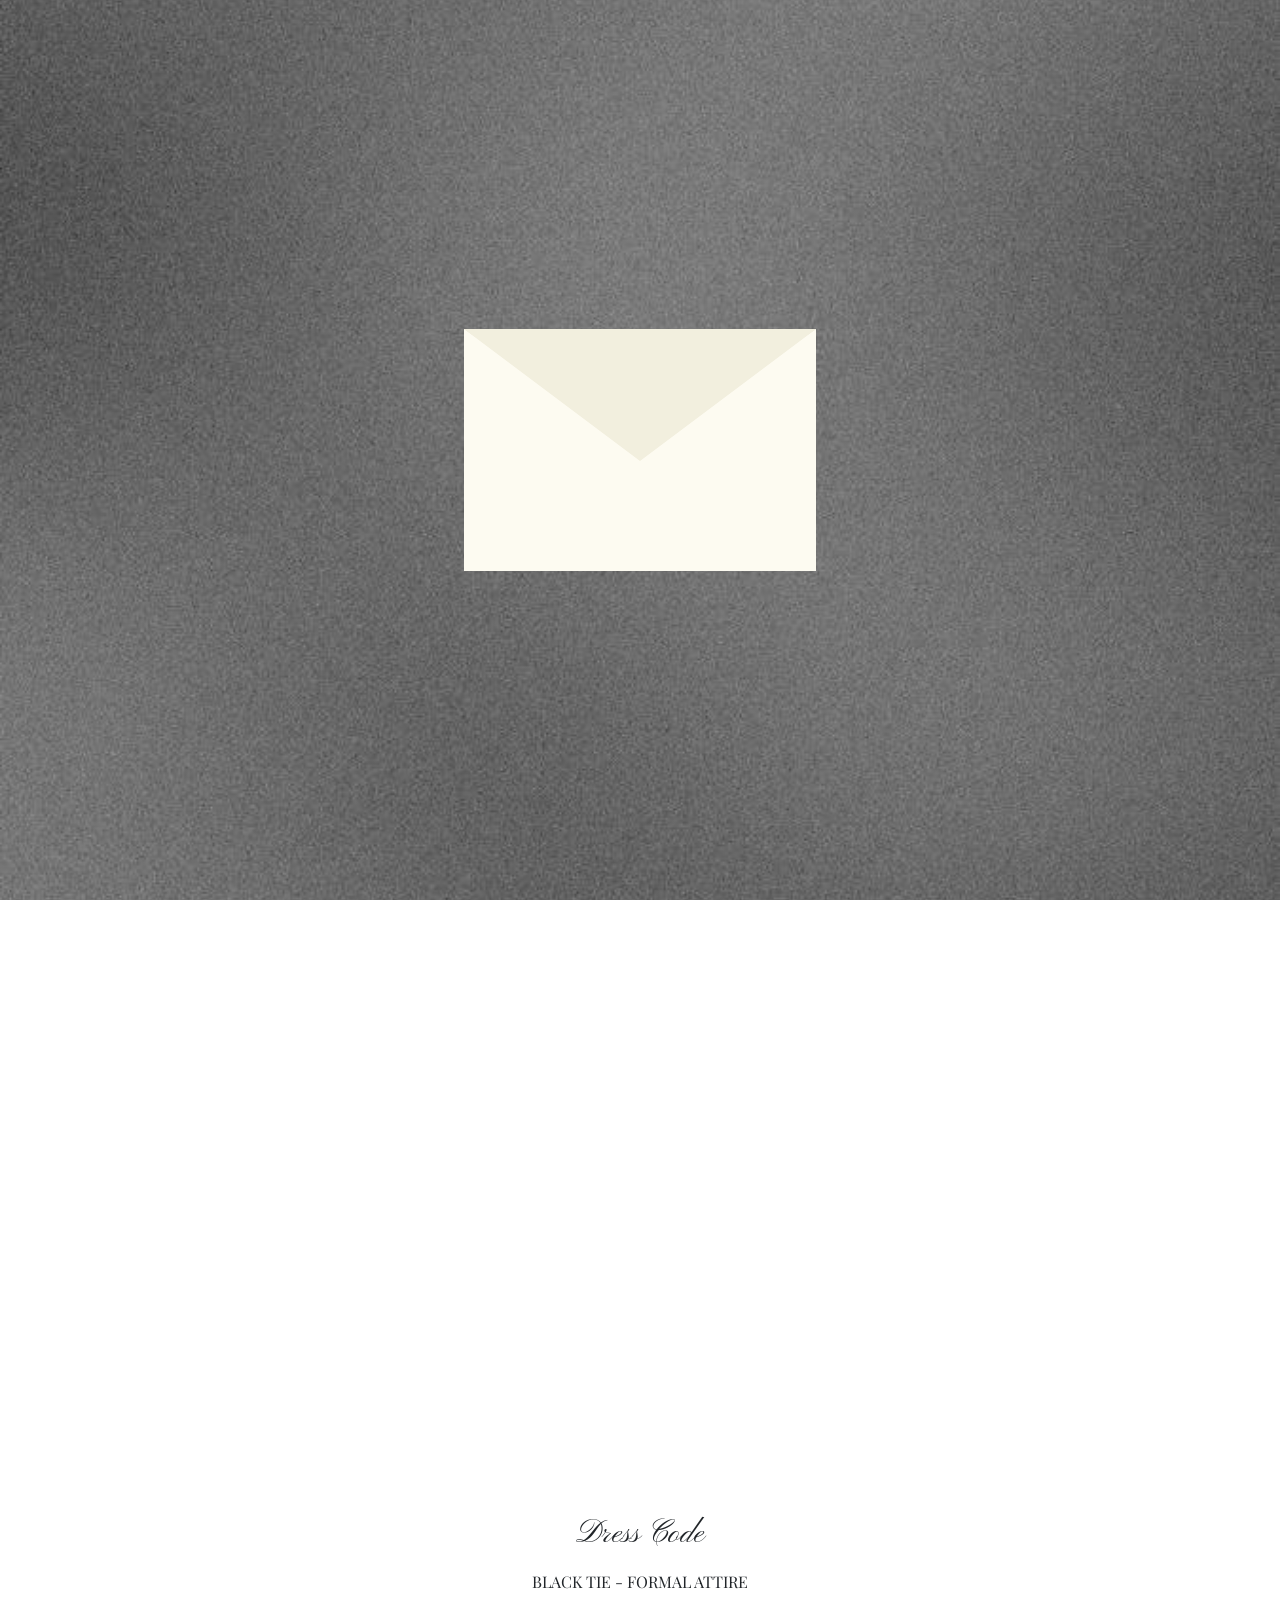
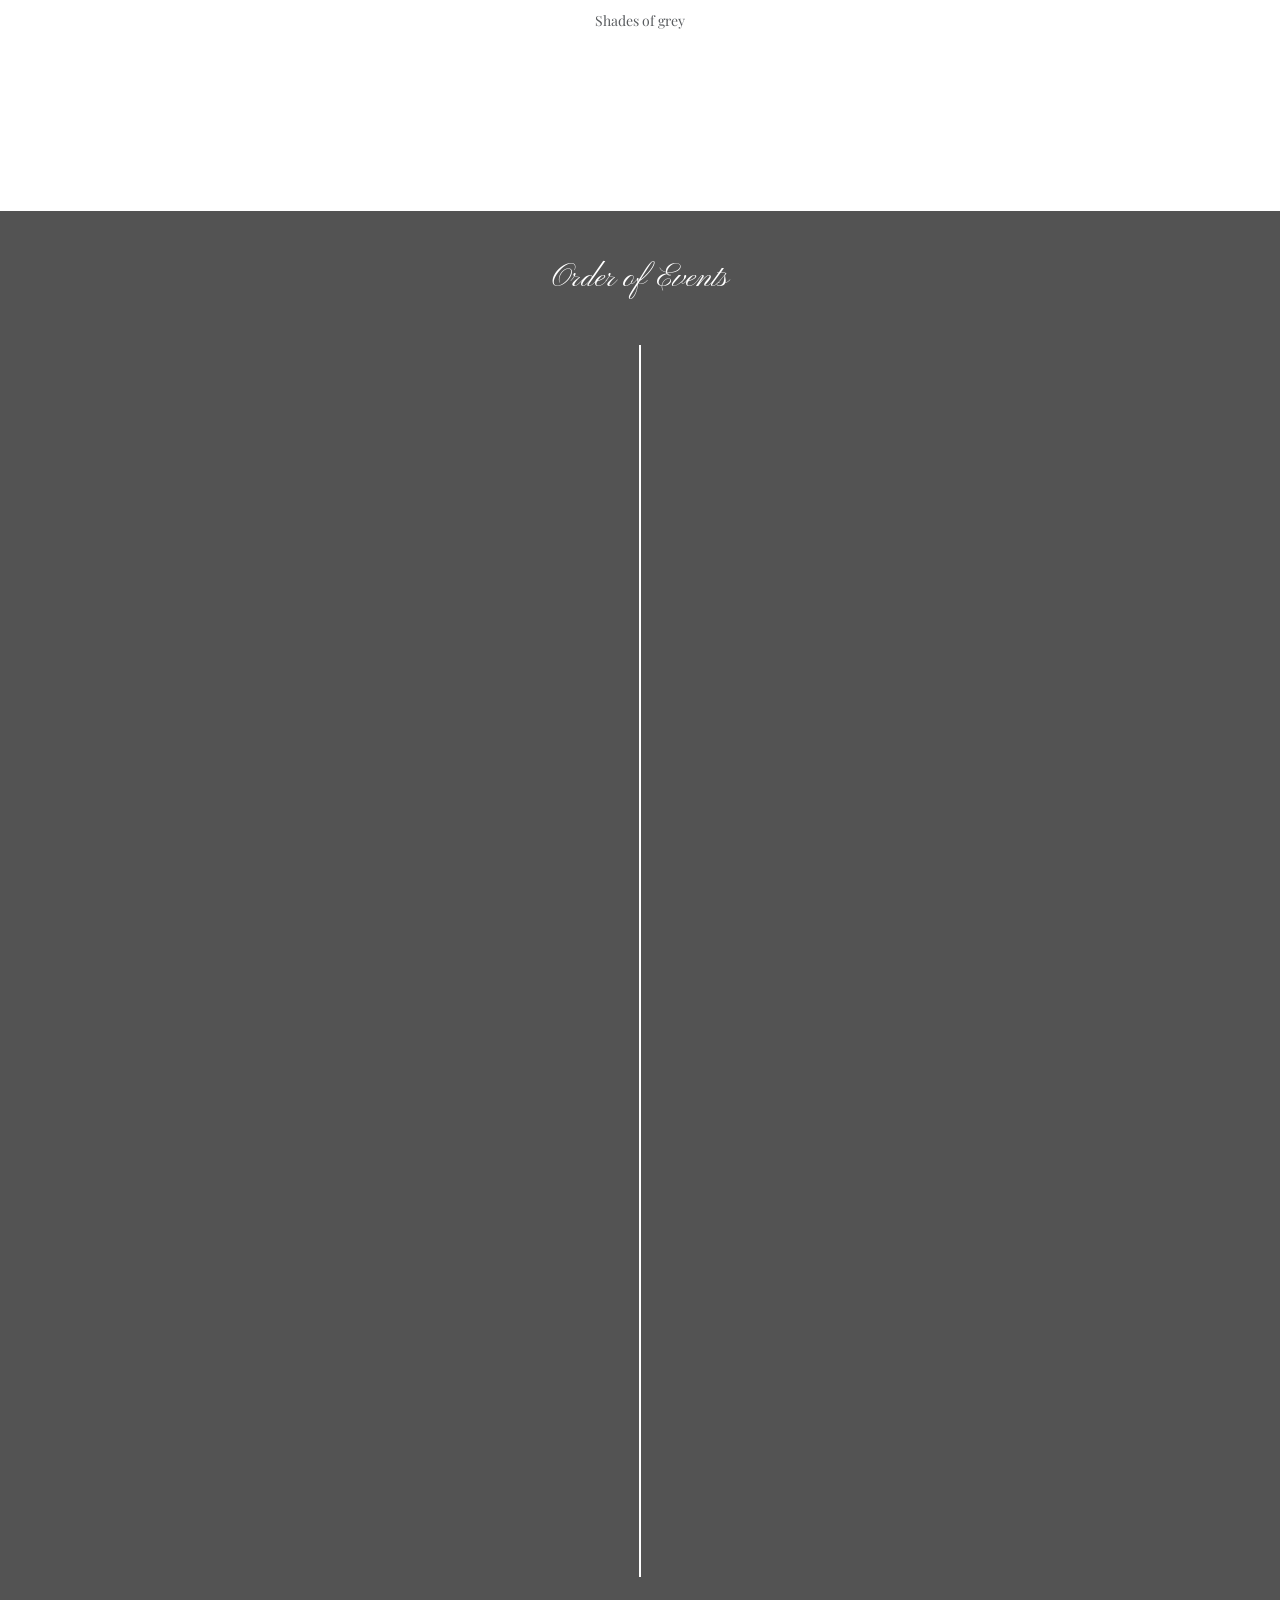
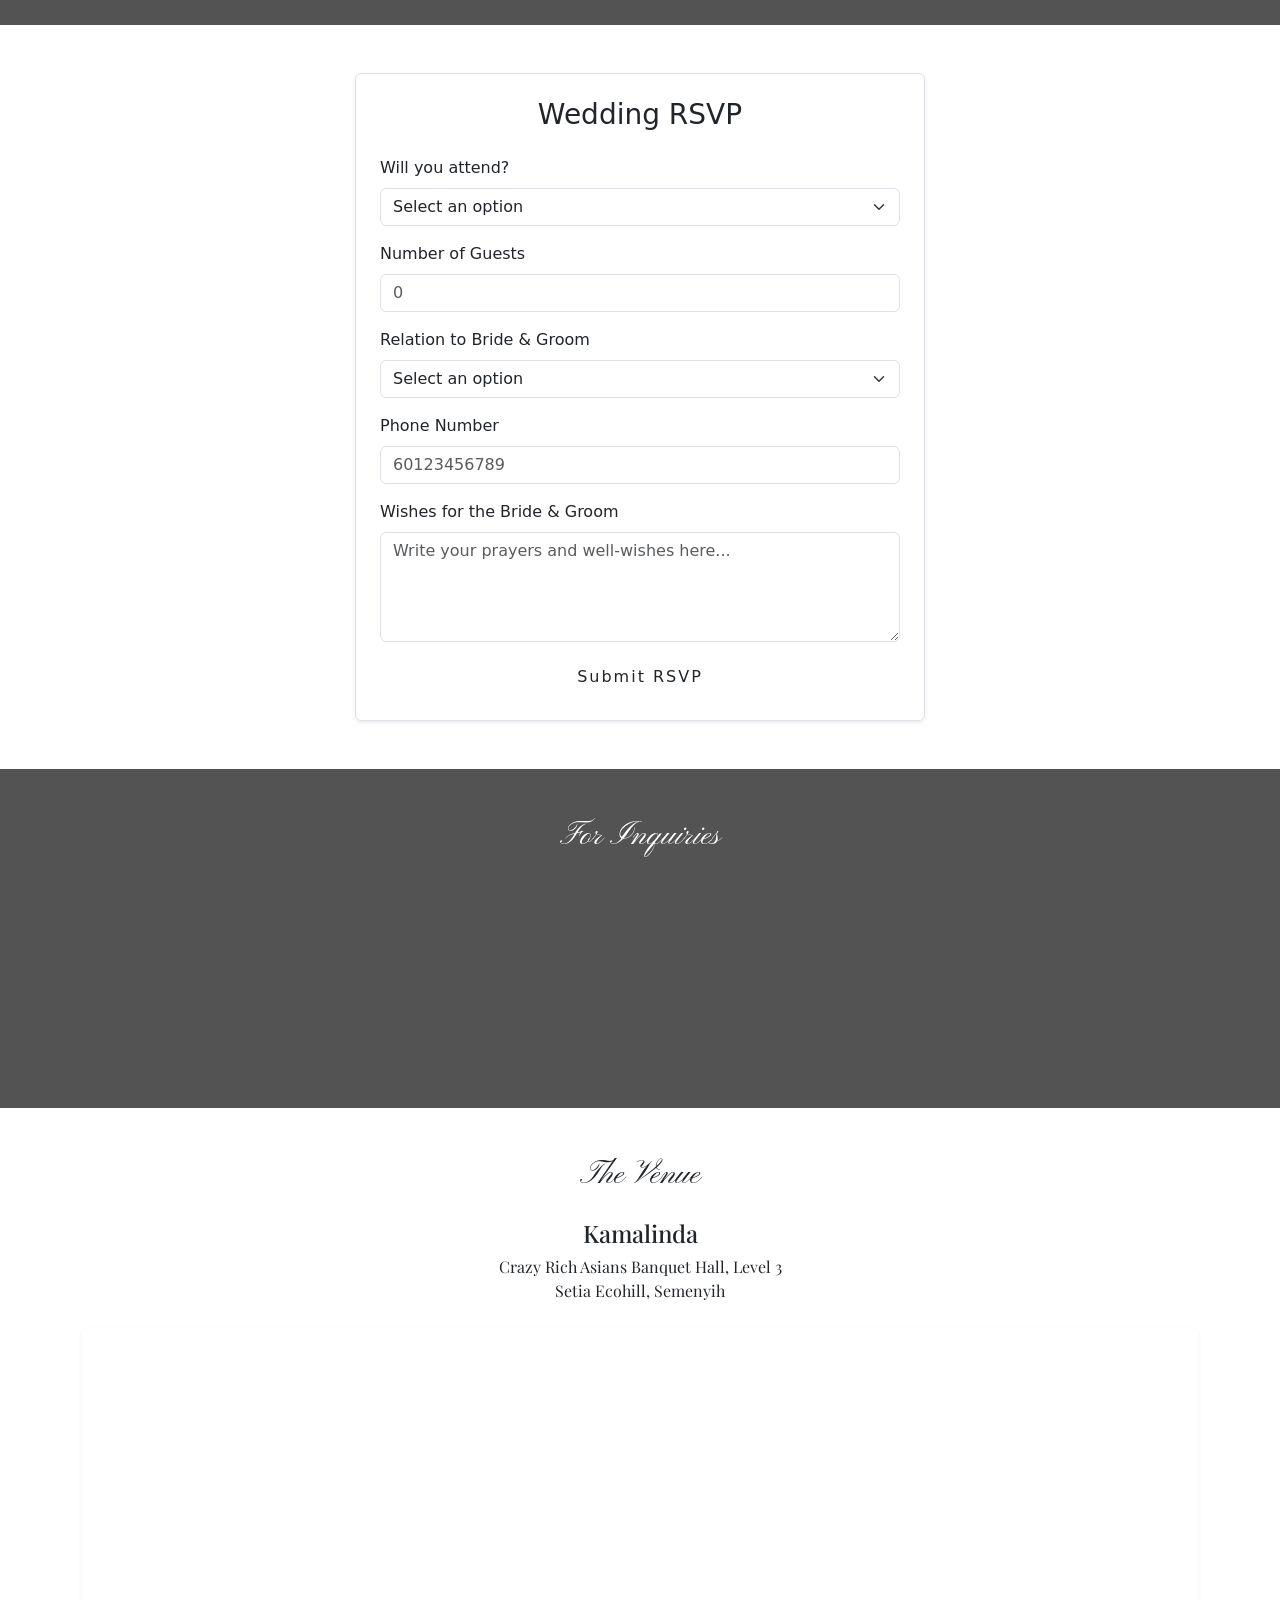
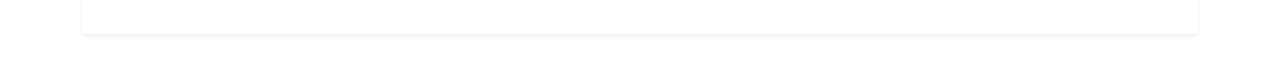
<file: LinLin_Wedding/index.html>
<!DOCTYPE html>
<html lang="en">
<head>
    <meta charset="UTF-8">
    <meta name="viewport" content="width=device-width, initial-scale=1.0">
    <title>Suhaimi & Fazlin Wedding</title>
    <link href="Wedding_Card.css" rel="stylesheet">
    <link href="https://cdn.jsdelivr.net/npm/bootstrap@5.3.0/dist/css/bootstrap.min.css" rel="stylesheet">
    <link href="https://fonts.googleapis.com/css2?family=Pinyon+Script&family=Playfair+Display:ital@0;1&display=swap" rel="stylesheet">   
    <link href="https://fonts.googleapis.com/css2?family=Playfair+Display:ital,wght@0,400;1,700&family=Montserrat:wght@300;400&display=swap" rel="stylesheet">
    <link href="https://unpkg.com/aos@2.3.1/dist/aos.css" rel="stylesheet">
    <link rel="stylesheet" href="https://cdn.jsdelivr.net/npm/bootstrap-icons@1.13.1/font/bootstrap-icons.min.css">
</head>
<body>
  <div id="envelope-wrapper" class="envelope-wrapper">
      <div id="envelope" class="envelope" onclick="openEnvelope()">
          
          <div class="envelope-back"></div>

          <div class="lace-card" id="lace-card">
              <img src="You're-Invited.jpeg" alt="You're Invited" class="img-fluid custom-invitation">
          </div>

          <div class="flap"></div>

          <div class="envelope-body"></div>
          
      </div>
  </div>

  <div id="main-content" style="display: none;" >
    </div>
    <section class="vh-100 d-flex align-items-center justify-content-center text-center text-white" 
          style="background: linear-gradient(rgba(0,0,0,0.5), rgba(0,0,0,0.5)), url('LinLin&Suhaimi.jpeg') center/cover;">
      <div>
          <h5 class="main-title">THE WEDDING RECEPTION OF</h5>
          <h1 class="display-3 my-4 writing-animation">Fazlin & Suhaimi</h1>
          <p class="main-title">Sunday, 30th August 2026</p>
      </div>
    </section>
    <section id="invitation" class="text-center bg-custom-grey-gradient text-white shadow-sm mx-3 my-5 rounded" data-aos="fade-up">
      <div class="container py-5 text-white">
          <p class="px-3">Bismillahirrahmannirrahim...</p>
          <p class="px-3">By the grace of Allah, we cordially request the honor of your presence...</p>
          
          <h2 class="mt-5">Fazlin</h2>
          <p>&</p>
          <h2 class="mb-5">Suhaimi</h2>
          
          <hr class="w-25 mx-auto">
          
          <div class="row mt-4">
              <div class="col"><h3 id="days">84</h3><small>Days</small></div>
              <div class="col"><h3 id="hours">08</h3><small>Hours</small></div>
              <div class="col"><h3 id="minutes">24</h3><small>Mins</small></div>
              <div class="col"><h3 id="seconds">24</h3><small>Secs</small></div>
          </div>
      </div>
    </section>

    <!-- Dress Code Section -->
    <section id="dress-code" class="py-5 text-center bg-white">
    <div class="container animate__animated animate__fadeInUp">
        <h2 class="extra-cursive">Dress Code</h2>
        <p class="vintage-serif mt-3">BLACK TIE - FORMAL ATTIRE</p>
        <p class="small text-muted mb-4">Shades of grey</p>
        
        <div class="d-flex justify-content-center gap-3">
            <div class="swatch" data-aos="fade-up" data-aos-delay="0" style="background-color: #535353;"></div>
            <div class="swatch" data-aos="fade-up" data-aos-delay="200" style="background-color: #777777;"></div>
            <div class="swatch" data-aos="fade-up" data-aos-delay="400" style="background-color: #9A9A9A;"></div>
            <div class="swatch" data-aos="fade-up" data-aos-delay="600" style="background-color: #B8B8B8;"></div>
        </div>
    </div>
</section>

<!-- Tentative -->
  <section id="tentatives" class="py-5 mt-5 bg-custom-grey-gradient overflow-hidden text-white">
      <div class="container">
          <h2 class="extra-cursive text-center mb-5">Order of Events</h2>
          <div class="tentative-layout-wrapper">

    <div class="photo-wing left-wing d-none d-lg-block">
        <div class="arch-frame" data-aos="fade-right">
            <img src="LinLin_Graduation.jpeg" alt="Wedding Arch Left">
        </div>
        <div class="arch-frame arch-small" data-aos="fade-right" style="margin-top: 400px;">
            <img src="LinLin_Graduation.jpeg" alt="Wedding Arch Left 2">
        </div>
    </div>


          <div class="timeline-container">

            <div class="timeline-line"></div> <!-- Vertical line -->
            <!-- Event 1 -->
            <div class="timeline-event" data-aos="fade-right">
              <i class="bi bi-people-fill timeline-icon"></i>
              <div class="event-card">
                  <p class="vintage-serif">7:30 PM</p>
                  <p>Arrival of Guests</p>
              </div>
            </div>
            
              <!-- Event 2 -->
            <div class="timeline-event" data-aos="fade-left">
              <i class="bi bi-car-front-fill timeline-icon"></i>
              <div class="event-card">
                  <p class="vintage-serif">8:15 PM</p>
                  <p>Arrival of VIPs</p>
             </div>
            </div>
            <!-- Event 3 -->
            <div class="timeline-event" data-aos="fade-right">
              <i class="bi bi-heart-fill timeline-icon"></i>
              <div class="event-card">
                  <p class="vintage-serif">8:30 PM</p>
                  <p>Arrival of Bride & Groom</p>
              </div>
            </div>
            <!-- Event 4 -->
            <div class="timeline-event" data-aos="fade-left">
              <i class="bi bi-moon-stars-fill timeline-icon"></i>
              <div class="event-card">
                <p class="vintage-serif">8:35 PM</p>
                <p>Dua Recitation</p>
              </div>
            </div>
            <!-- Event 5 -->
            <div class="timeline-event" data-aos="fade-right">
              <i class="bi bi-stars timeline-icon"></i>
              <div class="event-card">
                <p class="vintage-serif">8:40 PM</p>
                <p>Blessing Ceremony</p>
              </div>
            </div>
            <!-- Event 6 -->
            <div class="timeline-event" data-aos="fade-left">
              <i class="bi bi-fork-knife timeline-icon"></i>
              <div class="event-card">
                <p class="vintage-serif">9:00 PM</p>
                <p>Dinner & Speeches</p>
              </div>
            </div>
            <!-- Event 7 -->
            <div class="timeline-event" data-aos="fade-right">
              <i class="bi bi-cake-fill timeline-icon"></i>
              <div class="event-card">
                <p class="vintage-serif">9:45 PM</p>
                <p>Cake Cutting</p>
              </div>
            </div>
            <!-- Event 8 -->
            <div class="timeline-event" data-aos="fade-left">
              <i class="bi bi-camera-fill timeline-icon"></i>
              <div class="event-card">
                <p class="vintage-serif">10:15 PM</p>
                <p>Photo Session</p>
              </div>
            </div>
            <!-- Event 9 -->
            <div class="timeline-event" data-aos="fade-right">
              <i class="bi bi-person-raised-hand timeline-icon"></i>
              <div class="event-card">
                <p class="vintage-serif">10:30 PM</p>
                <p>Departure</p>
              </div>
            </div>

          </div>
              <div class="photo-wing right-wing d-none d-lg-block">
        <div class="arch-frame" data-aos="fade-left" style="margin-top: 200px;">
            <img src="LinLin_Graduation.jpeg" alt="Wedding Arch Right">
        </div>
    </div>
      </div>
  </section>

<!-- RSVP Section -->
  <div class="container mt-5">  
    <div class="row justify-content-center">
      <div class="col-11 col-md-6 border p-4 shadow-sm rounded">
        <h3 class="text-center mb-4">Wedding RSVP</h3>
        
        <form id="rsvp-form">
          <div class="mb-3">
            <label class="form-label">Will you attend?</label>
            <select name="attendance" class="form-select" required>
              <option value="" disabled selected>Select an option</option>
              <option value="Yes">Yes</option>
              <option value="No">No</option>
            </select>
          </div>
          <div class="mb-3">
            <label class="form-label">Number of Guests</label>
            <input type="nummber" id="guest-count" name="guest-count" class="form-control" min="1" max="10" placeholder="0" required>
          </div>
          <div id="guest-names-container" class="mb-3">
          </div>
          <div class="mb-3">
            <label class="form-label">Relation to Bride & Groom</label>
            <select name="relation" class="form-select" required>
                <option value="" selected disabled>Select an option</option>
                <option value="Family-Bride">Family (Bride's side)</option>
                <option value="Family-Groom">Family (Groom's side)</option>
                <option value="Friend-Bride">Friend of the Bride</option>
                <option value="Friend-Groom">Friend of the Groom</option>
            </select>
          </div>
          <div class="mb-3">
              <label class="form-label">Phone Number</label>
              <input type="tel" name="phone-number" class="form-control" placeholder="60123456789" required>
          </div>
          <div class="mb-3">
              <label class="form-label">Wishes for the Bride & Groom</label>
              <textarea 
                  name="wishes" 
                  class="form-control" 
                  rows="4" 
                  placeholder="Write your prayers and well-wishes here..." 
                  required
              ></textarea>
          </div>

          <button type="submit" class="btn btn-wedding w-100">Submit RSVP</button>
        </form> 
      </div>
    </div>
  </div>

<!-- Inquiry Section -->
  <section id="contact-persons" class="py-5 bg-custom-grey-gradient mt-5">
    <div class="container text-center">
        <h2 class="extra-cursive mb-5 text-white">For Inquiries</h2>
        <div class="row g-4 justify-content-center">
            
            <div class="col-md-4" data-aos="fade-up" data-aos-delay="100">
                <div class="contact-card p-4 shadow-sm bg-white rounded">
                    <h5 class="vintage-serif">Fazlin</h5>
                    <p class="small text-muted mb-3">Bride</p>
                    <a href="https://wa.me/60178807485" target="_blank" class="btn btn-whatsapp w-100">
                        Chat on WhatsApp
                    </a>
                </div>
            </div>

            <div class="col-md-4"data-aos="fade-up" data-aos-delay="300">
                <div class="contact-card p-4 shadow-sm bg-white rounded">
                    <h5 class="vintage-serif">Hizam</h5>
                    <p class="small text-muted mb-3">Father of the Bride</p>
                    <a href="https://wa.me/60122467129" target="_blank" class="btn btn-whatsapp w-100">
                        Chat on WhatsApp
                    </a>
                </div>
            </div>

            <div class="col-md-4" data-aos="fade-up" data-aos-delay="500">
                <div class="contact-card p-4 shadow-sm bg-white rounded">
                    <h5 class="vintage-serif">Yasmin</h5>
                    <p class="small text-muted mb-3">Sister of the Bride</p>
                    <a href="https://wa.me/60132002100" target="_blank" class="btn btn-whatsapp w-100">
                        Chat on WhatsApp
                    </a>
                </div>
            </div>

        </div>
    </div>
</section>

  <section id="venue" class="py-5 bg-white text-center">
    <div class="container">
        <h2 class="extra-cursive mb-4">The Venue</h2>
        <h4 class="vintage-serif">Kamalinda</h4>
        <p>Crazy Rich Asians Banquet Hall, Level 3<br>Setia Ecohill, Semenyih</p>
        
  <div class="mt-4 shadow-sm rounded overflow-hidden">
      <iframe 
          src="https://www.google.com/maps/embed?pb=!1m18!1m12!1m3!1d3984.444533031023!2d101.85309707435306!3d2.9249911970514125!2m3!1f0!2f0!3f0!3m2!1i1024!2i768!4f13.1!3m3!1m2!1s0x31cdcfbb1a1201c5%3A0x5d0ba21ba7a17bdb!2sCrazy%20Rich%20Asians%20Banquet%20Hall%20by%20Kamalinda!5e0!3m2!1sen!2smy!4v1715600000000!5m2!1sen!2smy" 
          width="100%" height="300" style="border:0;" allowfullscreen="" loading="lazy">
      </iframe>
  </div>
</section>
<audio id="wedding-music" loop>
    <!-- <source src="Married_Life.mp3" type="audio/mpeg"> -->
    Your browser does not support the audio element.
</audio>

<script src="https://cdn.jsdelivr.net/npm/bootstrap@5.3.0/dist/js/bootstrap.bundle.min.js"></script>

<!-- Animation -->
 <script src="https://unpkg.com/aos@2.3.1/dist/aos.js"></script>
<script>

  // Scroll behaviour to fix Scroll Rotation
  if ('scrollRestoration' in history) {
    history.scrollRestoration = 'manual';
}

  AOS.init({
    duration: 1200, // Speed of animation (1.2 seconds)
  });
</script>

<script>
  
  function openEnvelope() {
    const envelope = document.getElementById('envelope');
    const music = document.getElementById('wedding-music');
    const musicBtn = document.getElementById('music-control');
    const mainContent = document.getElementById('main-content');
    const cursiveText = document.querySelector('.writing-animation');
    // 1. Start the music
    music.play().catch(error => {
        console.log("Autoplay was prevented. User needs to interact first.");
    });
    // 2. Start the envelope animation
    envelope.classList.add('open');
    // 1. Start the crack and flap animation
   
    // 2. Wait 3 seconds for card to slide out
    setTimeout(() => {
        const wrapper = document.getElementById('envelope-wrapper');
        wrapper.style.opacity = "0";
        // 3. Reveal the main scrollable card
        setTimeout(() => {
            wrapper.style.display = "none";
            document.getElementById('main-content').style.display = "block";
            // Scroll to top of main content
            window.scrollTo(0, 0);
            // Trigger cursive writing
            if (cursiveText) {
              cursiveText.classList.add('start-writing');
            }
            // 2. THE FIX: Trigger the wording fade-in manually
                const topElements = document.querySelectorAll('.main-title');
                topElements.forEach((el) => {
                    el.classList.add('reveal-text');
                });

// B. FIX: Trigger the Fade-In for all .main-title elements
            const titles = document.querySelectorAll('.main-title');
            titles.forEach((title) => {
                title.classList.add('fade-in-visible');
            });
            // 4. Kickstart aos
            if (typeof AOS !== 'undefined') {
                // Refresh ensures AOS sees the new attributes we just added
                AOS.refreshHard(); 
            }
        }, 1000); 

    }, 3500); // 3.5 seconds total to allow for the slide-out animation
}

  /* Countdown */
  const weddingDate = new Date("August 30, 2026 00:00:00").getTime();
  // Update the count down every 1 second
  const countdownFunction = setInterval(function() {
    // Get today's date and time
    const now = new Date().getTime();
    // Find the distance between now and the wedding date
    const distance = weddingDate - now;
    // Time calculations for days, hours, minutes and seconds
    const days = Math.floor(distance / (1000 * 60 * 60 * 24));
    const hours = Math.floor((distance % (1000 * 60 * 60 * 24)) / (1000 * 60 * 60));
    const minutes = Math.floor((distance % (1000 * 60 * 60)) / (1000 * 60));
    const seconds = Math.floor((distance % (1000 * 60)) / 1000);
    // Output the result in the elements with id="days", "hours", etc.
    document.getElementById("days").innerHTML = days;
    document.getElementById("hours").innerHTML = hours;
    document.getElementById("minutes").innerHTML = minutes;
    document.getElementById("seconds").innerHTML = seconds;
    // If the count down is finished, display some text
    if (distance < 0) {
      clearInterval(countdownFunction);
      document.getElementById("timer").innerHTML = "<h3>The Celebration has Begun!</h3>";
    }
  }, 1000);

  const guestCountInput = document.getElementById('guest-count');
  const namesContainer = document.getElementById('guest-names-container');

  // Function to generate Name fields based on number input
  guestCountInput.addEventListener('input', function() {
      const count = parseInt(this.value);
      namesContainer.innerHTML = ''; // Clear existing fields

      if (count > 0) {
          namesContainer.innerHTML = '<label class="form-label">Guest Names</label>';
          for (let i = 1; i <= count; i++) {
              const input = document.createElement('input');
              input.type = 'text';
              input.name = `guest-name-${i}`; // Keep names separate
              input.placeholder = `Name of Guest ${i}`;
              input.className = 'form-control mb-2';
              input.required = true; // FORCE FILL
              namesContainer.appendChild(input);
          }
      }
  });

  // Submission 
  document.getElementById('rsvp-form').addEventListener("submit", e => {
      e.preventDefault();
      
      // Simple verification check
      const formData = new FormData(e.target);
      
      fetch('https://sheetdb.io/api/v1/eitehddpjf2h0', {
          method: "POST",
          body: formData,
      }).then(res => res.json())
      //Submission button
        .then(data => {
          const submitBtn = document.querySelector('.btn-wedding');
          submitBtn.innerHTML = "Success! ✨";
          submitBtn.style.backgroundColor = "#25D366"; // Turns Green
          
          setTimeout(() => {
              alert("RSVP Sent! See you soon!");
              e.target.reset();
              namesContainer.innerHTML = ''; 
              loadWishes(); 
              
              // Reset button
              submitBtn.innerHTML = "Submit RSVP";
              submitBtn.style.backgroundColor = "#535353";
          }, 1500);
      });
    });
</script>
</body>
</html>
</file>
<file: LinLin_Wedding/Wedding_Card.css>
@media (max-width: 768px) {
    .display-3 {
        font-size: 2.5rem; /* Keeps the names big and readable */
    }
    .main-title {
        font-size: 1rem;
        letter-spacing: 2px;
    }
    .btn-rsvp {
        width: 100%; /* Full-width buttons are easier to click on mobile */
        padding: 15px;
    }
}

body { 
    font-family: 'Playfair Display', !important; 
}

h1, h2 { 
    font-family: 'Pinyon Script', cursive !important;
}

h5, h4, p {
    font-family: 'Playfair Display', serif !important;
}

.bg-custom-grey-gradient {
    background-color: #535353;
}

.bg-custom-grey-light {
    background-color: #B8B8B8;
}

/* 1. The hidden state */
.main-title {
    opacity: 0;
    transform: translateY(10px); /* Slight lift */
    transition: opacity 1.5s ease-out, transform 1.5s ease-out;
}

/* 2. The visible state (triggered by JS) */
.fade-in-visible {
    opacity: 1;
    transform: translateY(0);
}

.writing-animation {
  display: inline-block;
  white-space: nowrap;
  overflow: hidden;
  
  /* FIX 1: Hard Reset everything to 0 to kill the 'F' tail */
  width: 0;
  padding-left: 0;
  padding-right: 0;
  
  /* FIX 2: Headroom for the 'i' dot */
  padding-top: 20px; 
  padding-bottom: 10px;
  line-height: 1.6;
}

.start-writing {
  /* FIX 3: Add padding back ONLY when writing starts */
  padding-right: 30px; 
  animation: typeCursive 3s steps(40, end) forwards;
}

@keyframes typeCursive {
  from { 
    width: 0; 
  }
  to { 
    /* FIX 4: Use fit-content or a large % to ensure Fazlin & Suhaimi fits */
    width: 100%; 
  }
}

/* Envelope Section */

.envelope-wrapper {
    position: fixed;
    top: 0; left: 0;
    width: 100%; height: 100%;
    /* Use a background image for that forest/vintage look */
    background: linear-gradient(rgba(0,0,0,0.3), rgba(0,0,0,0.3)), url('background.jpg') center/cover;
    display: flex;
    flex-direction: column;
    justify-content: center;
    align-items: center;
    z-index: 9999;
    transition: opacity 1.1s ease-out;    
}

.envelope {
    position: relative;
    width: 320px;
    height: 220px;
    perspective: 1000px; /* Gives a 3D feel to the flap */
    transform: scale(1.1);
    transition: opacity 1.5s ease-out, transform 1.5s ease-out;
}

.envelope-back {
    position: absolute;
    width: 100%; height: 100%;
    background-color: #ebe7d5; /* Slightly darker inside */
    z-index: 1; 
}

/* The Lacy Card */
.lace-card {
    position: absolute;
    width: 290px;
    height: auto;
    left: 15px;
    top: 15px;
    z-index: 2;
    transition: transform 1s ease 0.8s;
    background: none;
    border: none;
    box-shadow: none;
}

.custom-invitation {
    width: 100%;
    height: auto;
    border-radius: 15px;
    filter: drop-shadow(0 5px 15px rgba(0,0,0,0.1)); /* Adds a subtle shadow for depth */
}

.flap {
    position: absolute;
    top: 0; left: 0;
    width: 0; height: 0;
    border-left: 160px solid transparent;
    border-right: 160px solid transparent;
    border-top: 120px solid #f2efde;
    z-index: 4; /* Above the card and body */
    transform-origin: top;
    transition: transform 0.6s ease;
}

.envelope-body {
    position: absolute;
    bottom: 0;
    width: 100%;
    height: 100%;
    /* This creates the V-shape pocket look */
    background: #fdfbf1;
    clip-path: polygon(0 0, 0% 100%, 100% 100%, 100% 0, 50% 50%);
    z-index: 3; /* ABOVE the card, hiding it */
}


/* Animation: When opened */
.envelope.open .flap {
    transform: rotateX(180deg);
    z-index: 1; /* Move flap behind everything after it opens so it doesn't block the card */
}

.envelope.open .lace-card {
    transform: translateY(-150px); /* Slides the card UP */
}

/* Dress code section */
.swatch {
    width: 60px;
    height: 60px;
    border-radius: 50%;
    border: 3px solid #fff;
    box-shadow: 0 4px 10px rgba(0,0,0,0.1);
}

/* Tentative Section */

.tentative-wrapper {
    display: flex;
    justify-content: center;
    align-items: flex-start;
    position: relative;
    gap: 40px;
}

/* Container sizing */
.timeline-container {
    position: relative;
    max-width: 900px;
    margin: 0 auto;
    padding: 40px 0;
}

/* Central Vertical Line */
.timeline-line {
    position: absolute;
    left: 50%;
    top: 0;
    bottom: 0;
    width: 2px;
    background-color: #ffffff; 
    transform: translateX(-50%);
    z-index: 1;
}

/* General Event Styling */
.timeline-event {
    position: relative;
    width: 50%; /* Takes up half the container */
    padding: 20px 40px;
    z-index: 2;
}

/* LEFT SIDE (Odd: 1, 3, 5) */
.timeline-event:nth-child(odd) {
    left: 0;
    text-align: right;
}

/* RIGHT SIDE (Even: 2, 4, 6) */
.timeline-event:nth-child(even) {
    left: 50%;
    text-align: left;
}

/* The Icons */
.timeline-icon {
    position: absolute;
    top: 25px;
    width: 36px;
    height: 36px;
    background: white;
    border: 2px solid #B8B8B8;
    border-radius: 50%;
    display: flex;
    align-items: center;
    justify-content: center;
    color: #535353;
    z-index: 10;
}

/* Icon placement adjustments */
.timeline-event:nth-child(odd) .timeline-icon {
    right: -18px; /* Half of icon width */
}

.timeline-event:nth-child(even) .timeline-icon {
    left: -18px; /* Half of icon width */
}

/* This centers the timeline and places galleries on the wings */
.tentative-layout-wrapper {
    display: flex;
    justify-content: center;
    align-items: flex-start;
    gap: 50px; /* Space between timeline and photos */
    position: relative;
}

/* Fixed width for timeline keeps the center line stable */
.timeline-container {
    width: 400px; /* Adjust this to fit your cards */
    position: relative;
    flex-shrink: 0;
}

.arch-container {
    padding: 20px;
    display: flex;
    justify-content: center;
}

.arch-frame {
    /* Adjust these to match the size in your screenshot */
    width: 280px; 
    height: 400px;
    
    /* The Magic: Top-Left, Top-Right, Bottom-Right, Bottom-Left */
    border-radius: 150px 150px 0 0; 
    
    overflow: hidden; /* This crops the image into the arch shape */
    border: 8px solid #ffffff; /* Thick white border like the Canva design */
    box-shadow: 0 10px 30px rgba(0,0,0,0.1); /* Soft elegant shadow */
    background-color: #f9f9f9; /* Placeholder color while image loads */
}

.arch-frame img {
    width: 100%;
    height: 100%;
    object-fit: cover; /* Ensures the photo fills the arch without stretching */
    display: block;
    transition: transform 0.5s ease;
}



/* Contact Section */
.contact-card {
    transition: transform 0.3s ease;
    border: 1px solid #eee;
}

.contact-card:hover {
    transform: translateY(-10px);
}

.btn-whatsapp {
    background-color: #25D366;
    color: white;
    font-weight: bold;
    border-radius: 50px;
}

.btn-whatsapp:hover {
    background-color: #128C7E;
    color: white;
    box-shadow: 0 4px 8px rgba(0,0,0,0.2);
}

.btn-wedding {
    background-color: #535353; /* Using your charcoal hex */
    color: white;
    border: none;
    padding: 12px;
    border-radius: 50px;
    font-family: 'Playfair Display', serif;
    letter-spacing: 2px;
    position: relative;
    overflow: hidden; /* Necessary for the shimmer */
    transition: all 0.3s ease;
}

/* 1. The Shimmer Effect */
.btn-wedding::after {
    content: '';
    position: absolute;
    top: -50%;
    left: -60%;
    width: 20%;
    height: 200%;
    background: rgba(255, 255, 255, 0.2);
    transform: rotate(30deg);
    transition: none;
}

.btn-wedding:hover::after {
    left: 120%;
    transition: all 0.7s ease-in-out;
}

/* 2. The Hover Glow */
.btn-wedding:hover {
    background-color: #333;
    box-shadow: 0 5px 15px rgba(0,0,0,0.2);
    transform: translateY(-2px);
}

/* 3. The Click (Active) Animation */
.btn-wedding:active {
    transform: scale(0.95); /* Elegant "press" feel */
    background-color: #000;
}
</file>
